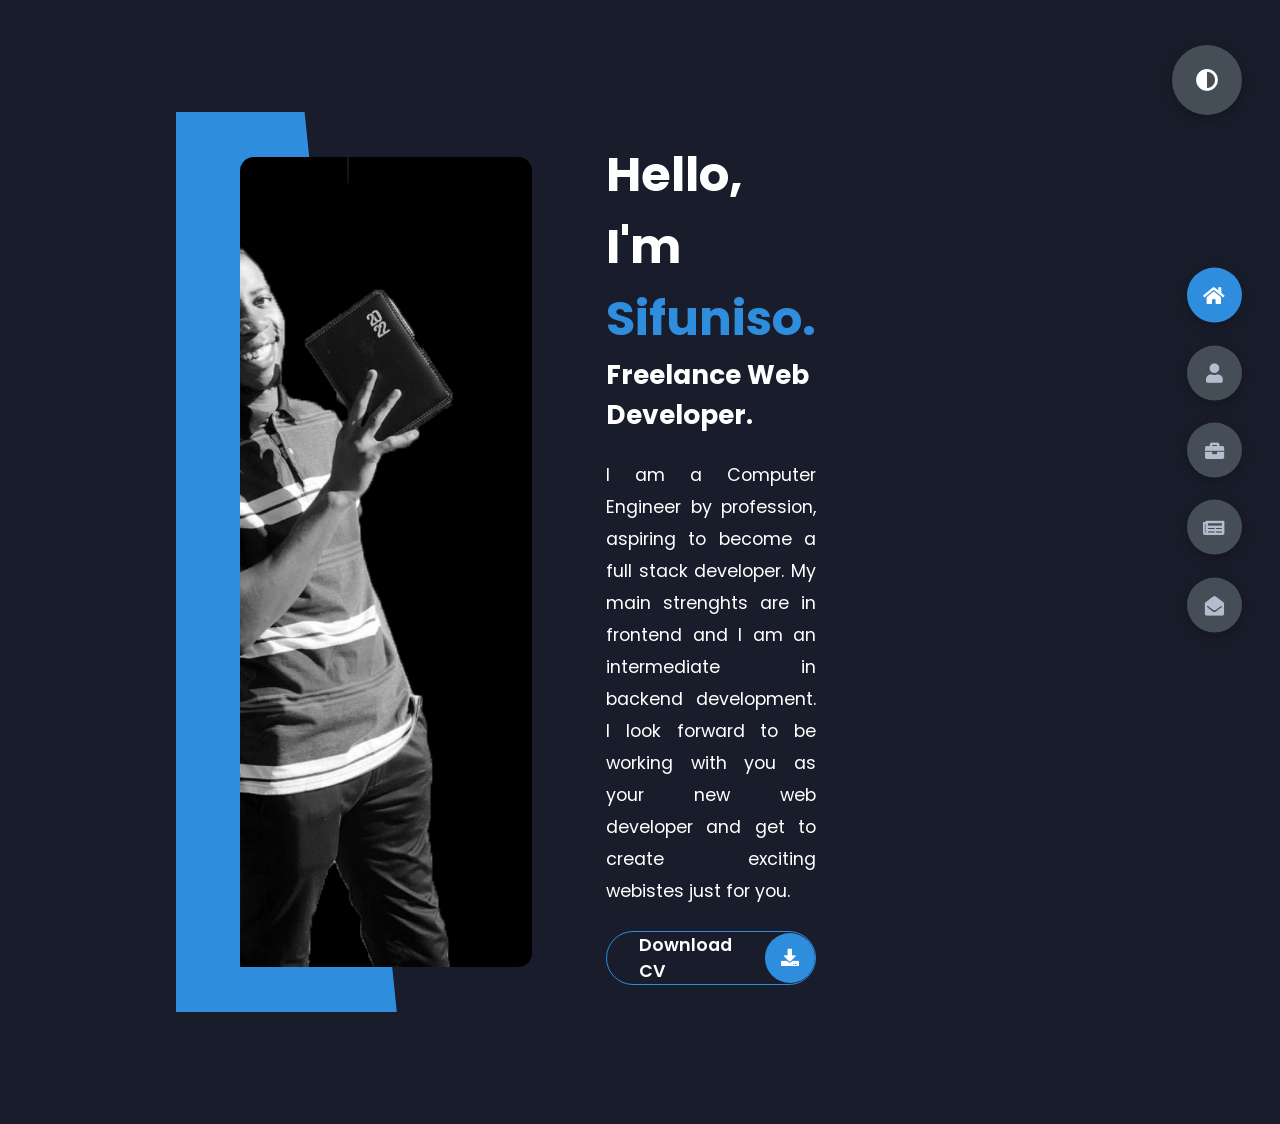
<file: index.html>
<!DOCTYPE html>
<html lang="en">
<head>
    <meta charset="UTF-8">
    <meta http-equiv="X-UA-Compatible" content="IE=edge">
    <meta name="viewport" content="width=device-width, initial-scale=1.0">
    <title>Portfolio</title>
    <link rel="stylesheet" href="styles/styles.css">
    <link rel="preconnect" href="https://fonts.googleapis.com">
<link rel="preconnect" href="https://fonts.gstatic.com" crossorigin>
<link rel="stylesheet" href="https://cdnjs.cloudflare.com/ajax/libs/font-awesome/5.15.4/css/all.min.css" integrity="sha512-1ycn6IcaQQ40/MKBW2W4Rhis/DbILU74C1vSrLJxCq57o941Ym01SwNsOMqvEBFlcgUa6xLiPY/NS5R+E6ztJQ==" crossorigin="anonymous" referrerpolicy="no-referrer" />
<link href="https://fonts.googleapis.com/css2?family=Poppins&display=swap" rel="stylesheet">
</head>
<body class="main-content">
    <header class="section sec1 header active" id="home">
        <div class="header-content">
            <div class="left-header">
                <div class="h-shape"></div>
                <div class="image">
                    <img src="img/hero.png" alt="">
                </div>
            </div>
            <div class="right-header">
                <h1 class="name">
                    Hello, I'm <span>Sifuniso.</span>
                </h1>
                <h2>Freelance Web Developer.</h2>
                <p align="justify">
                    I am a Computer Engineer by profession, aspiring to become a full stack developer.
                    My main strenghts are in frontend and I am an intermediate in backend development.
                    I look forward to be working with you as your new web developer and get to create exciting 
                    webistes just for you. 
                </p>
                <div class="btn-con">
                    <a href="https://drive.google.com/drive/folders/1pQWh_mlLIotDZkXNjH7UsJweCaXgdsIe?usp=share_link" class="main-btn">
                        <span class="btn-text">Download CV</span>
                        <span class="btn-icon"><i class="fas fa-download"></i></span>
                    </a>
                </div>   
            </div>
        </div>
    </header>

    <main>

        <!-- Infomation Section -->
        <section class="section sec2 about" id="about">
            <div class="main-title">
                    <h2>About <span>me</span></h2>              
            </div>
            <div class="about-container">
                <div class="left-about">
                    <h4>Information About me</h4>
                    <p align="justify">
                        My full name is Sifuniso Sibungo Simushi and I am a Computer Engineer. I studied at the
                        Copperbelt University where I obtained my Bachelors Degree in Computer Engineering. I aspire 
                        to become a full stack web developer and become a proficient Python programmer.<br>
                        <br />
                        I am looking forward to learn more and enhance my programming skills based on my clients' requests
                        and also on my own creativity. 
                    </p>
                    <div class="btn-con">
                        <a href="https://drive.google.com/drive/folders/1pQWh_mlLIotDZkXNjH7UsJweCaXgdsIe?usp=share_link" class="main-btn">
                            <span class="btn-text">Download CV</span>
                            <span class="btn-icon"><i class="fas fa-download"></i></span>
                        </a>
                    </div> 
                </div>
                <div class="right-about">
                    <div class="about-item">
                        <div class="abt-text">
                            <p class="large-text">2</p>
                            <p class="small-text">Projects <br /> Completed</p>
                        </div>
                    </div>

                    <div class="about-item">
                        <div class="abt-text">
                            <p class="large-text">1+</p>
                            <p class="small-text">Years of Experience <br /> Completed</p>
                        </div>
                    </div>

                    <div class="about-item">
                        <div class="abt-text">
                            <p class="large-text">2</p>
                            <p class="small-text"> Happy Clients<br /> Completed</p>
                        </div>
                    </div>

                    <div class="about-item">
                        <div class="abt-text">
                            <p class="large-text">2</p>
                            <p class="small-text">Customer Reviews <br /> Completed</p>
                        </div>
                    </div>
                </div>
            </div>

            <div class="about-stats">
                <h4 class="stat-title">My skills</h4>
                <div class="progress-bars">

                    <div class="progress-bar">
                        <p class="prog-title">Python</p>
                        <div class="progress-con">
                            <p class="prog-text">70%</p>
                            <div class="progress">
                                <span class="python"></span>
                            </div>
                        </div>
                    </div>
                    <div class="progress-bar">
                        <p class="prog-title">JavaScript</p>
                        <div class="progress-con">
                            <p class="prog-text">50%</p>
                            <div class="progress">
                                <span class="js"></span>
                            </div>
                        </div>
                    </div>
                    <div class="progress-bar">
                        <p class="prog-title">Django</p>
                        <div class="progress-con">
                            <p class="prog-text">50%</p>
                            <div class="progress">
                                <span class="django"></span>
                            </div>
                        </div>
                    </div>
                    <div class="progress-bar">
                        <p class="prog-title">SQL</p>
                        <div class="progress-con">
                            <p class="prog-text">50%</p>
                            <div class="progress">
                                <span class="sql"></span>
                            </div>
                        </div>
                    </div>
                    <div class="progress-bar">
                        <p class="prog-title">HTML5</p>
                        <div class="progress-con">
                            <p class="prog-text">70%</p>
                            <div class="progress">
                                <span class="html"></span>
                            </div>
                        </div>
                    </div>
                    <div class="progress-bar">
                        <p class="prog-title">CSS3</p>
                        <div class="progress-con">
                            <p class="prog-text">60%</p>
                            <div class="progress">
                                <span class="css"></span>
                            </div>
                        </div>
                    </div>

                </div>
            </div>
            <h4 class="stat-title">My Timeline</h4>
                <div class="timeline">
                    <div class="timeline-item">
                        <div class="tl-icon">
                            <i class="fas fa-briefcase"></i>
                        </div>
                        <p class="tl-duration">2022 - present</p>
                        <h5>IT Support Intern<span> - Chilanga Cement</span></h5>
                        <p align="justify">
                            Assist in fulfilling and remediating user requests and incidents on time and with excellent quality 
                            Assist in ensuring the appropriate level of communication with the users. 
                            Assist in adhering to the Service Level commitments defined with the users. 
                            Assist in managing the local IT equipment (databases, servers, network) not in control of 
                            the IT group team and external service providers.
                        </p>

                    </div>
                    <div class="timeline-item">
                        <div class="tl-icon">
                            <i class="fas fa-briefcase"></i>
                        </div>
                        <p class="tl-duration">2019</p>
                        <h5>Activation Agent<span> - Stimuli PR</span></h5>
                        <p align="justify">
                            Assisted 50+ customers per day to swipe for goods in the continental competition as 
                            well as guiding each customer in winning instant prizes.

                        </p>

                    </div>
                    <!-- 
                    <div class="timeline-item">
                        <div class="tl-icon">
                            <i class="fas fa-briefcase"></i>
                        </div>
                        <p class="tl-duration">2012 - present</p>
                        <h5>Web Developer<span> - MKBHD</span></h5>
                        <p>
                            I have been here since that duration and I have learnt a lot.
                        </p>

                    </div>
                    <div class="timeline-item">
                        <div class="tl-icon">
                            <i class="fas fa-briefcase"></i>
                        </div>
                        <p class="tl-duration">2013 - present</p>
                        <h5>Web Developer<span> - StarLink</span></h5>
                        <p>
                            I have been here since that duration and I have learnt a lot.
                        </p>

                    </div>
                    <div class="timeline-item">
                        <div class="tl-icon">
                            <i class="fas fa-briefcase"></i>
                        </div>
                        <p class="tl-duration">2014 - present</p>
                        <h5>Web Developer<span> - Meta</span></h5>
                        <p>
                            I have been here since that duration and I have learnt a lot.
                        </p>

                    </div>
                    <div class="timeline-item">
                        <div class="tl-icon">
                            <i class="fas fa-briefcase"></i>
                        </div>
                        <p class="tl-duration">2015 - present</p>
                        <h5>Web Developer<span> - Tesla</span></h5>
                        <p>
                            I have been here since that duration and I have learnt a lot.
                        </p>

                    </div>
                        -->
                </div>
        </section>
           
        <!-- Portfolio Section -->
        <section class="section sec3 " id="portfolio">
            <div class="main-title">
                <h2>My <span>Portfolio</span></h2>
            </div>
            <p class="port-text">
                Here is some of my work that I have done in various programming languages.<br>
                (Some websites are still in development.)
            </p>
            <div class="portfolios">
                <div class="portfolio-item">
                    <div class="image">
                        <img src="img/port7.jpg" alt="">
                    </div>
                    <div class="hover-items">
                        <h3>Project source</h3>
                        <div class="icons">
                            <a href="https://github.com/Funi-Simushi/newspaper-app" class="icon">
                                <i class="fab fa-github"></i>
                            </a>
                            <a href="#" class="icon">
                                <i class="fab fa-behance"></i>
                            </a>
                            <a href="https://www.youtube.com/channel/UClA5uaS_hOwiEQ5pVWgvamQ" class="icon">
                                <i class="fab fa-youtube"></i>
                            </a>
                        </div>
                    </div>
                </div>
                <div class="portfolio-item">
                    <div class="image">
                        <img src="img/port8.jpg" alt="">
                    </div>
                    <div class="hover-items">
                        <h3>Project source</h3>
                        <div class="icons">
                            <a href="#" class="icon">
                                <i class="fab fa-github"></i>
                            </a>
                            <a href="#" class="icon">
                                <i class="fab fa-behance"></i>
                            </a>
                            <a href="https://www.youtube.com/channel/UClA5uaS_hOwiEQ5pVWgvamQ" class="icon">
                                <i class="fab fa-youtube"></i>
                            </a>
                        </div>
                    </div>
                </div>
                <div class="portfolio-item">
                    <div class="image">
                        <img src="img/port1.jpg" alt="">
                    </div>
                    <div class="hover-items">
                        <h3>Project source</h3>
                        <div class="icons">
                            <a href="#" class="icon">
                                <i class="fab fa-github"></i>
                            </a>
                            <a href="#" class="icon">
                                <i class="fab fa-behance"></i>
                            </a>
                            <a href="https://www.youtube.com/channel/UClA5uaS_hOwiEQ5pVWgvamQ" class="icon">
                                <i class="fab fa-youtube"></i>
                            </a>
                        </div>
                    </div>
                </div>
                <div class="portfolio-item">
                    <div class="image">
                        <img src="img/port1.jpg" alt="">
                    </div>
                    <div class="hover-items">
                        <h3>Project source</h3>
                        <div class="icons">
                            <a href="#" class="icon">
                                <i class="fab fa-github"></i>
                            </a>
                            <a href="#" class="icon">
                                <i class="fab fa-behance"></i>
                            </a>
                            <a href="#" class="icon">
                                <i class="fab fa-youtube"></i>
                            </a>
                        </div>
                    </div>
                </div>
                <div class="portfolio-item">
                    <div class="image">
                        <img src="img/port1.jpg" alt="">
                    </div>
                    <div class="hover-items">
                        <h3>Project source</h3>
                        <div class="icons">
                            <a href="#" class="icon">
                                <i class="fab fa-github"></i>
                            </a>
                            <a href="#" class="icon">
                                <i class="fab fa-behance"></i>
                            </a>
                            <a href="#" class="icon">
                                <i class="fab fa-youtube"></i>
                            </a>
                        </div>
                    </div>
                </div>
                <div class="portfolio-item">
                    <div class="image">
                        <img src="img/port1.jpg" alt="">
                    </div>
                    <div class="hover-items">
                        <h3>Project source</h3>
                        <div class="icons">
                            <a href="#" class="icon">
                                <i class="fab fa-github"></i>
                            </a>
                            <a href="#" class="icon">
                                <i class="fab fa-behance"></i>
                            </a>
                            <a href="#" class="icon">
                                <i class="fab fa-youtube"></i>
                            </a>
                        </div>
                    </div>
                </div>
            </div>
        </section>

        <!-- Blogs Section -->
        <section class="section sec4 " id="blogs">
            <div class="main-title">
                <h2>My <span>Blogs</span></h2>
            </div>
            <div class="blogs">
                <div class="blog">
                    <img src="img/port1.jpg" alt="">
                    <div class="blog-text">
                        <h4>
                            I love video games!
                        </h4>
                        <p align="justify">
                            I have always loved playing video games ever since I was a kid 
                            and now I'm dreaming of creating some of my own in the near future(hopefully).
                            I have drawn enough inspiration to start writing some story lines from various 
                            game developers, movies, cartoons and even anime shows. I really can't wait 
                            to show case some of my ideas.
                           
                        </p>
                    </div>
                </div>
                <div class="blog">
                    <img src="img/port8.jpg" alt="">
                    <div class="blog-text">
                        <h4>
                            Garden Quotes by Funi
                        </h4>
                        <p align="justify">
                            Garden Quotes is a piece of work that is a product of inspiration from some of the 
                            life lessons I have learnt. This work contains a few of my favorite quotes, fashioned 
                            with some outdoor pictiures I took when I was at Beracah Gardens. I call this 'Garden Quotes'
                            and this is my first collection.
                            
                        </p>
                    </div>
                </div>
                <div class="blog">
                    <img src="img/port9.jpg" alt="">
                    <div class="blog-text">
                        <h4>
                            Funi Media.
                        </h4>
                        <p align="justify">
                            Funi Media is a photography company.
                            We're always there to capture your rarest moments and keeping them from Running away.
                    </div>
                </div>
                <div class="blog">
                    <img src="img/port1.jpg" alt="">
                    <div class="blog-text">
                        <h4>
                            Coming soon.
                        </h4>
                        <p align="justify">
                            You will have to be there for yourself.
                            You have to be expressive with your ideas.
                        </p>
                    </div>
                </div>
                <div class="blog">
                    <img src="img/port1.jpg" alt="">
                    <div class="blog-text">
                        <h4>
                            coming soon.
                        </h4>
                        <p align="justify">
                            You will have to be there for yourself.
                            You have to be expressive with your ideas.
                        </p>
                    </div>
                </div>
                <div class="blog">
                    <img src="img/port1.jpg" alt="">
                    <div class="blog-text">
                        <h4>
                           Coming soon.
                        </h4>
                        <p align="justify">
                            You will have to be there for yourself.
                            You have to be expressive with your ideas.
                        </p>
                    </div>
                </div>
            </div>
        </section>
        <!-- Contact Section -->
        <section class="section sec5 contact" id="contact">
            <div class="contact-container">
                <div class="main-title">
                     <h2>Contact <span>Me</span></h2>
                </div>
                <div class="contact-content-con">
                    <div class="left-contact">
                         <h4>Contact me here</h4>
                         <p>
                            Call me and let's get you a website.
                         </p>
                         <div class="contact-info">
                            <div class="contact-item">
                                <div class="icon">
                                    <i class="fas fa-map-marker-alt"></i>
                                    Location
                                </div>
                                <p>
                                    : Kitwe, Copperbelt
                                </p>
                            </div>
                            <div class="contact-item">
                                <div class="icon">
                                    <i class="fas fa-envelope"></i>
                                    <span>Email</span>
                                </div>
                                <p>
                                    <span>: sifunisosimushi@gmail.com</span>
                                </p>
                            </div>
                            <div class="contact-item">
                                <div class="icon">
                                    <i class="fas fa-phone"></i>
                                    Mobile Number
                                </div>
                                <p>
                                    : +260964281445 / +260974638251
                                </p>
                            </div>

                         </div>
                         <div class="contact-icons">
                            <div class="contact-icon">
                                <a href="https://www.facebook.com/funi.simushi/" target="blank">
                                    <i class="fab fa-facebook-f"></i>
                                </a>
                                <a href="https://twitter.com/SFNSHD" target="blank">
                                    <i class="fab fa-twitter"></i>
                                </a>
                                <a href="https://github.com/Funi-Simushi" target="blank">
                                    <i class="fab fa-github"></i>
                                </a>
                                <a href="https://www.youtube.com/channel/UClA5uaS_hOwiEQ5pVWgvamQ" target="blank">
                                    <i class="fab fa-youtube"></i>
                                </a>
                                <!--
                                <a href="sifunisosimuhsi@gmail.com" target="blank">
                                    <i class="fas fa-envelope"></i>
                                </a>
                                -->                   
                            </div>
                        </div>  
                    </div>
                    <div class="right-contact">
                        <form action="" class="contact-form">
                            <div class="input-control i-c-2">
                                <input type="text" required placeholder="YOUR NAME">
                                <input type="text" required placeholder="YOUR EMAIL">
                            </div>
                            <div class="input-control">
                                <input type="text" required placeholder="ENTER SUBJECT">              
                            </div>
                            <div class="input-control">
                               <textarea name="" id="" cols="15" rows="8" placeholder="Leave message here"></textarea>              
                            </div>
                            <div class="submit-btn">
                                <a href="#" class="main-btn">
                                    <span class="btn-text">Submit</span>
                                    <span class="btn-icon"><i class="fas fa-paper-plane"></i></span>
                                </a>
                            </div>
                        </form>
                    </div>
                </div>
            </div>
        </section>
    </main>

    <div class="controls">
        <div class="control control-1 active-btn" data-id="home">
            <i class="fas fa-home"></i>
        </div>
        <div class="control control-2 " data-id="about">
            <i class="fas fa-user"></i>
        </div>
        <div class="control control-3 " data-id="portfolio">
            <i class="fas fa-briefcase"></i>
        </div>
        <div class="control control-4 " data-id="blogs">
            <i class="fas fa-newspaper"></i>
        </div>
        <div class="control control-5 " data-id="contact">
            <i class="fas fa-envelope-open"></i>
        </div>
    </div>

    <div class="theme-btn">
        <i class="fas fa-adjust"></i>
    </div>

    <script src="app.js"></script>
</body> 
</html>
</file>
<file: styles/styles.css>
* {
  margin: 0;
  padding: 0;
  box-sizing: border-box;
  list-style: none;
}

:root {
  --color-primary: #191d2b;
  --color-secondary: #2e8edd;
  --color-white: #FFFFFF;
  --color-black: #000;
  --color-grey0: #f8f8f8;
  --color-grey1: #dbe1e8;
  --color-grey2: #b2becd;
  --color-grey3: #6c7983;
  --color-grey4: #454e56;
  --color-grey5: #2a2e35;
  --color-grey6: #12181b;
  --br-sm-2: 14px;
  --box-shadow-1: 0 3px 15px rgba(0,0,0,.3);
}

.light-mode {
  --color-primary: #FFFFFF;
  --color-secondary: #8d5de6;
  --color-white: #454e56;
  --color-black: #000;
  --color-grey0: #f8f8f8;
  --color-grey-1: #dbe1e8;
  --color-grey-2: #b2becd;
  --color-grey-3: #6c7983;
  --color-grey-4: #454e56;
  --color-grey-5: #2a2e35;
  --color-grey-6: #12181b;
}

body {
  background-color: var(--color-primary);
  font-family: "Poppins", sans-serif;
  font-size: 1.1rem;
  color: var(--color-white);
  transition: all 0.4s ease-in-out;
}

a {
  display: inline-block;
  text-decoration: none;
  font-family: inherit;
}

header {
  min-height: 100vh;
  font-family: "Poppins", sans-serif;
  color: var(--color-white);
  overflow: hidden;
}

section {
  min-height: 100vh;
  width: 100%;
  position: absolute;
  left: 0;
  top: 0;
  padding: 3rem 18rem;
}

.section {
  transform: translateY(-100%) scale(0);
  transition: all 0.4s ease-in-out;
  background-color: var(--color-primary);
}

.sec1 {
  display: none;
  transform: translateY(0) scale(1);
}

.sec2 {
  display: none;
  transform: translateY(0) scale(1);
}

.sec3 {
  display: none;
  transform: translateY(0) scale(1);
}

.sec4 {
  display: none;
  transform: translateY(0) scale(1);
}

.sec5 {
  display: none;
  transform: translateY(0) scale(1);
}

.active {
  display: block;
  -webkit-animation: scaleAnim 2s ease-in-out;
          animation: scaleAnim 2s ease-in-out;
}
@-webkit-keyframes scaleAnim {
  0% {
    transform: translateY(-100) scaleY(0);
  }
  100% {
    transform: translateY(0) scaleY(1);
  }
}
@keyframes scaleAnim {
  0% {
    transform: translateY(-100) scaleY(0);
  }
  100% {
    transform: translateY(0) scaleY(1);
  }
}

.controls {
  position: fixed;
  z-index: 10;
  top: 50%;
  right: 3%;
  display: flex;
  flex-direction: column;
  align-items: center;
  justify-content: center;
  transform: translateY(-50%);
}
.controls .active-btn {
  background-color: var(--color-secondary) !important;
  transition: all 0.4s ease-in-out;
}
.controls .active-btn i {
  color: var(--color-white) !important;
}
.controls .control {
  padding: 1rem;
  cursor: pointer;
  background-color: var(--color-grey4);
  width: 55px;
  height: 55px;
  border-radius: 50%;
  display: flex;
  justify-content: center;
  align-items: center;
  margin: 0.7rem 0;
  box-shadow: var(--box-shadow-1);
}
.controls .control i {
  font-size: 1.2rem;
  color: var(--color-grey2);
  pointer-events: none;
}

.theme-btn {
  top: 5%;
  right: 3%;
  width: 70px;
  height: 70px;
  border-radius: 50%;
  background-color: var(--color-grey4);
  cursor: pointer;
  position: fixed;
  display: flex;
  justify-content: center;
  align-items: center;
  box-shadow: 0 3px 15px rgba(0, 0, 0, 0.3);
  transition: all 0.4s ease-in-out;
}
.theme-btn:active {
  transform: translateY(-3px);
}
.theme-btn i {
  font-size: 1.4rem;
  color: var(--color-grey-1);
  pointer-events: none;
}

/*Header-content*/
.header-content {
  display: grid;
  grid-template-columns: repeat(2, 1fr);
  min-height: 100vh;
}
.header-content .left-header {
  display: flex;
  align-items: center;
  position: relative;
}
.header-content .left-header .h-shape {
  transition: all 0.4s ease-in-out;
  width: 65%;
  height: 100%;
  background-color: var(--color-secondary);
  position: absolute;
  left: 0;
  top: 0;
  z-index: -1;
  -webkit-clip-path: polygon(0 0, 46% 0, 79% 100%, 0% 100%);
          clip-path: polygon(0 0, 46% 0, 79% 100%, 0% 100%);
}
.header-content .left-header .image {
  border-radius: var(--br-sm-2);
  height: 90%;
  width: 68%;
  margin-left: 4rem;
  background-color: var(--color-black);
  transition: all 0.4s ease-in-out;
}
.header-content .left-header .image img {
  width: 100%;
  height: 100%;
  -o-object-fit: cover;
     object-fit: cover;
  transition: all 0.4s ease-in-out;
  filter: grayscale(100%);
}
.header-content .left-header .image img:hover {
  filter: grayscale(0);
}
.header-content .right-header {
  display: flex;
  flex-direction: column;
  justify-content: center;
  padding-right: 18rem;
}
.header-content .right-header .name {
  font-size: 3rem;
}
.header-content .right-header .name span {
  color: var(--color-secondary);
}
.header-content .right-header p {
  margin: 1.5rem 0;
  line-height: 2rem;
}

/*About*/
.about-container {
  display: grid;
  grid-template-columns: repeat(2, 1fr);
  padding-top: 3.5rem;
  padding-bottom: 5rem;
}
.about-container .fixed-header {
  position: fixed;
  width: 100%;
  height: 80px;
  padding: 10rem;
  text-align: center;
  top: 0;
}
.about-container .right-about {
  display: grid;
  grid-template-columns: repeat(2, 1fr);
  grid-gap: 2rem;
}
.about-container .right-about .about-item {
  border: 1px solid var(--color-grey5);
  border-radius: 5px;
  transition: all 0.4s ease-in-out;
  box-shadow: 1px 2px 15px rgba(0, 0, 0, 0.1);
}
.about-container .right-about .about-item:hover {
  cursor: default;
  transform: translateY(5px);
  border: 1px solid var(--color-secondary);
  box-shadow: 1px 4px 15px rgba(0, 0, 0, 0.32);
}
.about-container .right-about .about-item .abt-text {
  padding: 1.5rem;
  display: flex;
  flex-direction: column;
}
.about-container .right-about .about-item .abt-text .large-text {
  font-size: 3rem;
  font-weight: 700;
  color: var(--color-secondary);
}
.about-container .right-about .about-item .abt-text .small-text {
  padding-left: 3rem;
  position: relative;
  text-transform: uppercase;
  font-size: 1.2rem;
  color: var(--color-white);
  letter-spacing: 2px;
}
.about-container .right-about .about-item .abt-text .small-text::before {
  content: "";
  position: absolute;
  left: 0;
  top: 15px;
  width: 2rem;
  height: 2px;
  background-color: var(--color-grey5);
}
.about-container .left-about {
  padding-right: 5rem;
}
.about-container .left-about h4 {
  font-size: 2rem;
  text-transform: uppercase;
}
.about-container .left-about p {
  line-height: 2rem;
  padding: 1rem;
  color: var(--color-white);
}

.about-stats {
  padding-bottom: 4rem;
}
.about-stats .progress-bars {
  display: grid;
  grid-template-columns: repeat(2, 1fr);
  grid-gap: 2rem;
}
.about-stats .progress-bars .progress-bar {
  display: flex;
  flex-direction: column;
}
.about-stats .progress-bars .progress-bar .prog-title {
  text-transform: uppercase;
  font-weight: 500;
}
.about-stats .progress-bars .progress-bar .progress-con {
  display: flex;
  align-items: center;
}
.about-stats .progress-bars .progress-bar .progress-con .prog-text {
  color: var(--color-grey2);
}
.about-stats .progress-bars .progress-bar .progress-con .progress {
  width: 100%;
  height: 0.45rem;
  background-color: var(--color-grey4);
  margin-left: 1rem;
  position: relative;
}
.about-stats .progress-bars .progress-bar .progress-con .progress span {
  position: absolute;
  top: 0;
  left: 0;
  height: 100%;
  background-color: var(--color-secondary);
  transition: all 0.4s ease-in-out;
  width: 10%;
}
.about-stats .progress-bars .progress-bar .progress-con .progress .python {
  width: 70%;
}
.about-stats .progress-bars .progress-bar .progress-con .progress .js {
  width: 50%;
}
.about-stats .progress-bars .progress-bar .progress-con .progress .django {
  width: 50%;
}
.about-stats .progress-bars .progress-bar .progress-con .progress .sql {
  width: 50%;
}
.about-stats .progress-bars .progress-bar .progress-con .progress .html {
  width: 70%;
}
.about-stats .progress-bars .progress-bar .progress-con .progress .css {
  width: 60%;
}

.stat-title {
  text-transform: uppercase;
  font-size: 1.4rem;
  text-align: center;
  padding: 3.5rem 0;
  position: relative;
}
.stat-title::before {
  content: "";
  position: absolute;
  left: 50%;
  top: 0;
  width: 70%;
  height: 1px;
  background-color: var(--color-grey5);
  transform: translateX(-50%);
}

/*Timeline*/
.timeline {
  display: grid;
  grid-template-columns: repeat(2, 1fr);
  grid-gap: 2rem;
  padding-bottom: 3rem;
}
.timeline .timeline-item {
  position: relative;
  padding-left: 3rem;
  border-left: 1px solid var(--color-grey5);
}
.timeline .timeline-item .tl-icon {
  position: absolute;
  left: -27px;
  top: 0;
  background-color: var(--color-secondary);
  width: 50px;
  height: 50px;
  border-radius: 50%;
  display: flex;
  align-items: center;
  justify-content: center;
}
.timeline .timeline-item .tl-icon i {
  font-size: 1.3rem;
}
.timeline .timeline-item .tl-duration {
  padding: 0.3rem 0.7rem;
  background-color: var(--color-grey5);
  border-radius: 15px;
  display: inline-block;
  font-size: 0.8rem;
  text-transform: uppercase;
  font-weight: 500;
}
.timeline .timeline-item h5 {
  padding: 1rem 0;
  text-transform: uppercase;
  font-size: 1.3rem;
  font-weight: 600;
}
.timeline .timeline-item h5 span {
  color: var(--color-white);
  font-weight: 500;
  font-size: 1.2rem;
}
.timeline .timeline-item p {
  color: var(--color-white);
}

.port-text {
  padding: 2rem 0;
  text-align: center;
}

.portfolios {
  display: grid;
  grid-template-columns: repeat(3, 1fr);
  grid-gap: 2rem;
  margin-top: 3rem;
}
.portfolios .portfolio-item {
  position: relative;
}
.portfolios .portfolio-item img {
  width: 100%;
  height: 300px;
  -o-object-fit: cover;
     object-fit: cover;
  border-radius: 15px;
}
.portfolios .portfolio-item .hover-items {
  width: 100%;
  height: 100%;
  background-color: var(--color-secondary);
  position: absolute;
  left: 0;
  top: 0;
  border-radius: 15px;
  display: flex;
  justify-content: center;
  align-items: center;
  flex-direction: column;
  opacity: 0;
  transform: scale(0);
  transition: all 0.4s ease-in-out;
}
.portfolios .portfolio-item .hover-items h3 {
  font-size: 1.5rem;
  color: var(--color-white);
  margin-bottom: 1.5rem;
}
.portfolios .portfolio-item .hover-items .icons {
  display: flex;
  justify-content: center;
  align-items: center;
}
.portfolios .portfolio-item .hover-items .icons .icon {
  background-color: var(--color-primary);
  border-radius: 50%;
  width: 50px;
  height: 50px;
  display: flex;
  align-items: center;
  justify-content: center;
  margin: 0 1rem;
  cursor: pointer;
  transition: all 0.4s ease-in-out;
}
.portfolios .portfolio-item .hover-items .icons .icon i {
  font-size: 1.5rem;
  color: var(--color-white);
  margin: 0 1rem;
}
.portfolios .portfolio-item .hover-items .icons .icon:hover {
  background-color: var(--color-white);
}
.portfolios .portfolio-item .hover-items .icons .icon:hover i {
  color: var(--color-primary);
}

.portfolio-item:hover .hover-items {
  opacity: 1;
  transform: scale(1);
}

.blogs {
  display: grid;
  grid-template-columns: repeat(3, 1fr);
  grid-gap: 2rem;
  margin-top: 3rem;
}
.blogs .blog {
  position: relative;
  background-color: var(--color-grey5);
  border-radius: 5px;
  box-shadow: 1px 1px 20px rgba(0, 0, 0, 0.1);
  transition: all 0.4s ease-in-out;
}
.blogs .blog:hover {
  box-shadow: 1px 1px 20px rgba(0, 0, 0, 0.3);
  transform: translateY(-5px);
  transition: all 0.4s ease-in-out;
}
.blogs .blog:hover img {
  filter: grayscale(0);
  transform: scale(1.1);
  box-shadow: 1px 4px 15px rgba(0, 0, 0, 0.8);
}
.blogs .blog img {
  width: 100%;
  height: 300px;
  -o-object-fit: cover;
     object-fit: cover;
  border-top-left-radius: 5px;
  border-bottom-right-radius: 5px;
  filter: grayscale(100%);
  transition: all 0.4s ease-in-out;
}
.blogs .blog .blog-text {
  margin-top: -7px;
  padding: 1.1rem;
  border-top: 8px solid var(--color-secondary);
}
.blogs .blog .blog-text h4 {
  font-size: 1.5rem;
  margin-bottom: 0.7rem;
  transition: all 0.4s ease-in-out;
  cursor: pointer;
}
.blogs .blog .blog-text h4:hover {
  color: var(--color-secondary);
}
.blogs .blog .blog-text p {
  color: var(--color-grey2);
  line-height: 2rem;
  padding-bottom: 1rem;
}

.contact-content-con {
  display: flex;
  padding-top: 3.5rem;
}
.contact-content-con .left-contact {
  flex: 2;
}
.contact-content-con .left-contact h4 {
  margin-top: 1rem;
  font-size: 2rem;
  text-transform: uppercase;
}
.contact-content-con .left-contact p {
  margin: 1rem 0;
  line-height: 2rem;
}
.contact-content-con .left-contact .contact-info .contact-item {
  display: flex;
  align-items: center;
  justify-content: space-between;
}
.contact-content-con .left-contact .contact-info .contact-item p {
  margin: 0.3rem 0 !important;
  padding: 0 !important;
}
.contact-content-con .left-contact .contact-info .contact-item .icon {
  display: grid;
  grid-template-columns: 40px 1fr;
}
.contact-content-con .left-contact .contact-info .contact-item .icon i {
  display: flex;
  align-items: center;
  font-size: 1.3rem;
}
.contact-content-con .left-contact .contact-icon {
  display: flex;
  margin-top: 2rem;
}
.contact-content-con .left-contact .contact-icon a {
  display: flex;
  align-items: center;
  color: var(--color-white);
  background-color: var(--color-grey5);
  cursor: pointer;
  justify-content: center;
  width: 50px;
  height: 50px;
  border-radius: 50%;
  margin: 0 0.4rem;
  transition: all 0.4s ease-in-out;
}
.contact-content-con .left-contact .contact-icon a:hover {
  background-color: var(--color-secondary);
}
.contact-content-con .left-contact .contact-icon a:hover i {
  color: var(--color-grey-4);
}
.contact-content-con .left-contact .contact-icon a i {
  display: flex;
  align-items: center;
  justify-content: center;
}
.contact-content-con .right-contact {
  flex: 3;
  margin-left: 3rem;
}
.contact-content-con .right-contact .input-control {
  margin: 1.5rem 0;
}
.contact-content-con .right-contact .input-control input, .contact-content-con .right-contact .input-control textarea {
  border-radius: 30px;
  font-weight: inherit;
  font-size: inherit;
  font-family: inherit;
  padding: 0.8rem 1.1rem;
  outline: none;
  border: none;
  background-color: var(--color-grey5);
  width: 100%;
  color: var(--color-white);
  resize: none;
}
.contact-content-con .right-contact .i-c-2 {
  display: flex;
}
.contact-content-con .right-contact .i-c-2 :last-child {
  margin-left: 1.5rem;
}
.contact-content-con .right-contact .submit-btn {
  display: flex;
  justify-content: flex-start;
}

/*Independent components*/
.btn-con {
  display: flex;
  align-self: flex-start;
}

.main-btn {
  border-radius: 30px;
  color: inherit;
  font-weight: 600;
  position: relative;
  border: 1px solid var(--color-secondary);
  display: flex;
  align-self: flex-start;
  display: flex;
  align-items: center;
  overflow: hidden;
}
.main-btn .btn-text {
  padding: 0 2rem;
}
.main-btn .btn-icon {
  background-color: var(--color-secondary);
  display: flex;
  align-items: center;
  justify-content: center;
  border-radius: 50%;
  padding: 1rem;
}
.main-btn::before {
  content: "";
  position: absolute;
  top: 0;
  right: 0;
  transform: translateX(100%);
  transition: all 0.4s ease-out;
  z-index: -1;
}
.main-btn:hover {
  transition: all 0.4s ease-out;
}
.main-btn:hover::before {
  width: 100%;
  height: 100%;
  background-color: var(--color-secondary);
  transform: translateX(0);
  transition: all 0.4s ease-in-out;
}

.main-title {
  text-align: center;
}
.main-title h2 {
  position: relative;
  text-transform: uppercase;
  font-size: 4rem;
  font-weight: bolder;
  padding: 2rem;
}
.main-title h2 span {
  color: var(--color-secondary);
}
.main-title h2 .bg-text {
  position: absolute;
  top: 50%;
  left: 50%;
  color: var(--color-grey-3);
  transition: all 0.4s ease-in-out;
  z-index: -1;
  transform: translate(-50%, -50%);
  font-weight: 600;
  font-size: 6.3rem;
}

@media screen and (max-width: 800px) {
  header {
    padding: 0 !important;
  }
  header .right-header {
    padding: 0;
  }
  .theme-btn {
    width: 50px;
    height: 50px;
  }
  .header-content {
    grid-template-columns: 1fr;
    padding-bottom: 6rem;
  }
  .left-header .h-shape {
    display: none;
  }
  .right-header {
    grid-row: 1;
    width: 90%;
    margin: 0 auto;
  }
  .right-header .name {
    font-size: 2.5rem !important;
  }
  .header-content .left-header .image {
    margin: 0 auto;
    width: 90%;
  }
  .about-container {
    grid-template-columns: 1fr;
  }
  .about-container .right-about {
    grid-template-columns: 1fr;
    padding-top: 2.5rem;
  }
  .about-container .left-about {
    padding-right: 0;
  }
  .about-container .left-about p {
    padding-left: 0;
  }
  .timeline {
    grid-template-columns: 1fr;
    padding-bottom: 6rem;
  }
  .about-stats .progress-bars {
    grid-template-columns: 1fr;
  }
  .portfolios {
    grid-template-columns: 1fr;
    padding-bottom: 6rem;
  }
  .blogs {
    grid-template-columns: 1fr;
    padding-bottom: 6rem;
  }
  .contact-content-con {
    flex-direction: column;
  }
  .contact-content-con .right-contact {
    margin-left: 2rem;
    margin-top: 2.5rem;
  }
  .contact-content-con .right-contact .i-ctrl-2 {
    flex-direction: column;
  }
  .contact-content-con .right-contact .i-ctrl-2 :last-child {
    margin-left: 0 !important;
    margin-top: 1.5rem;
  }
  .section {
    padding: 2rem 2.5rem;
  }
  .main-title h2 {
    font-size: 2.5rem;
  }
  .main-title h2 span {
    font-size: 2.5rem;
  }
  .main-title h2 .bg-text {
    font-size: 3rem;
  }
  .controls {
    top: auto;
    bottom: 0;
    flex-direction: row;
    justify-content: center;
    left: 50%;
    transform: translateX(-50%);
    width: 100%;
    background-color: var(--color-grey5);
  }
  .controls .control {
    margin: 1rem 0.3rem;
  }
}
@media screen and (max-width: 1432px) {
  .section {
    padding: 7rem 11rem;
  }
  .contact-content-con {
    flex-direction: column;
  }
  .contact-content-con .right-contact {
    margin-left: 2rem;
    margin-top: 2.5rem;
  }
  .contact-content-con .right-contact .i-ctrl-2 {
    flex-direction: column;
  }
  .contact-content-con .right-contact .i-ctrl-2 :last-child {
    margin-left: 0 !important;
    margin-top: 1.5rem;
  }
}/*# sourceMappingURL=styles.css.map */
</file>
